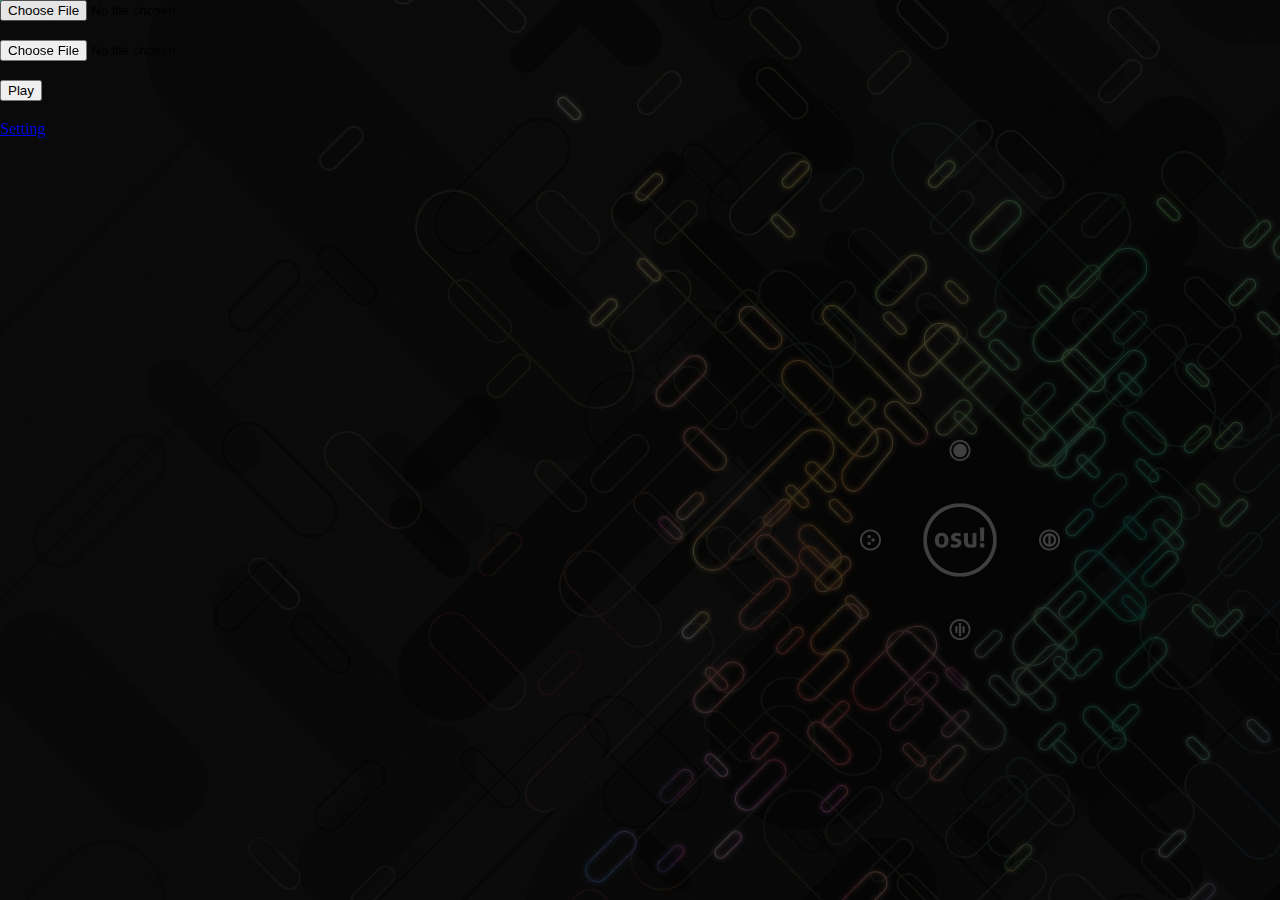
<file: index.html>
<!DOCTYPE html>
<html lang="en">
<head>
    <meta charset="UTF-8">
    <meta http-equiv="X-UA-Compatible" content="IE=edge">
    <meta name="viewport" content="width=device-width, initial-scale=1.0">
    <link rel="stylesheet" href="css/canvasStyle.css">
    <link rel="stylesheet" href="css/main.css">
    <link rel="stylesheet" href="css/font.css">
    <title>OsuWeb</title>
</head>
<body>
    <div style="position:relative;">
        <input type="file" id="inputFile" style="position:absolute; z-index:100;">
        <input type="file" id="inputMusic" style="position:absolute; z-index:100; top: 40px;">
        <button id="musicBut" style="position:absolute; top: 80px; z-index:100;">Play</button>
        <a id="setting" href="#popup" style="position:absolute; top: 120px; z-index:100;">Setting</a>
    </div>

    <audio id="music">
        <source src="data/map/HarumachiClover/audio.mp3">
    </audio>


    <div class="canvas-layers">
        <canvas class="canvas1"></canvas>
        <canvas class="canvas2"></canvas>
        <canvas class="canvas3"></canvas>
    </div>


    <div id="popup" class="popup">
        <div class="popup-body">
            <div class="popup-content">
                <input type="range" id="volume" name="volume"
                       min="0" max="11">
                <label for="volume">Volume</label>
            </div>
        </div>
    </div>


    <script src="js/Canvas.js" type="module"></script>
    <script src="js/GameObjects/Note.js" type="module"></script>
    <script src="js/utility.js" type="module"></script>
    <script src="js/BeatMap/Map.js" type="module"></script>
    <script src="js/Cursor.js" type="module"></script>
    <script src="js/main.js" type="module"></script>
</body>
</html>
</file>
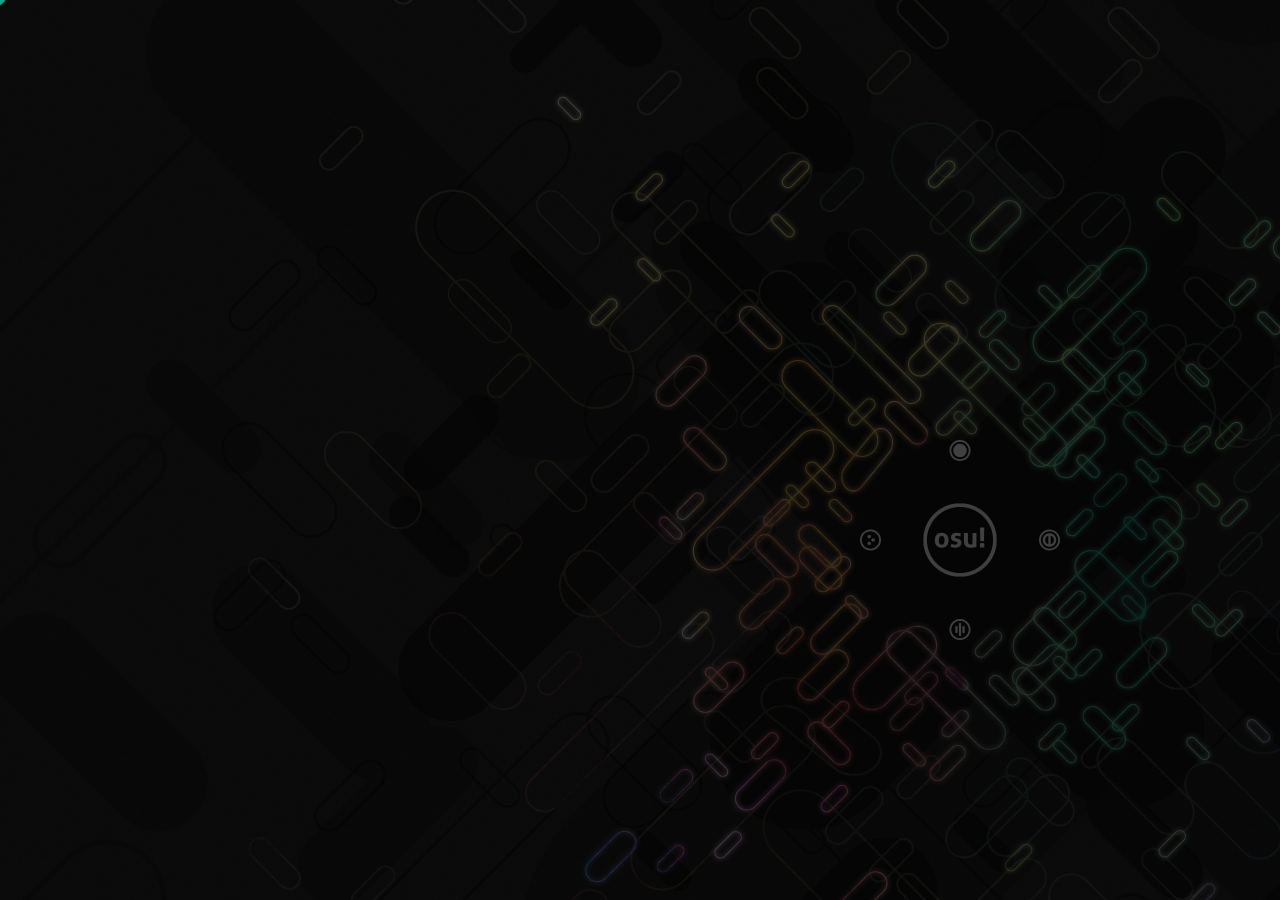
<file: home.html>
<!DOCTYPE html>
<html lang="en">
<head>
    <meta charset="UTF-8">
    <meta http-equiv="X-UA-Compatible" content="IE=edge">
    <meta name="viewport" content="width=device-width, initial-scale=1.0">
    <link rel="stylesheet" href="css/main.css">
    <title>Osuждаю</title>
</head>
<body>
    <div class="canvas-layers">
        <canvas class="canvas1"></canvas>
        <canvas class="canvas2"></canvas>
    </div>
    
    <script src="js/Canvas.js" type="module"></script>
    <script src="js/Note.js" type="module"></script>
    <script src="js/utility.js" type="module"></script>
    <script src="js/Map.js" type="module"></script>
    <script src="js/Cursor.js" type="module"></script>
    <script src="js/main.js" type="module"></script>

    <!-- <script src="js/Canvas.js"></script>
    <script src="js/EventEmitter.js"></script>
    <script src="js/Applicaton.js"></script>
    <script src="js/Note.js"></script>
    <script src="js/utility.js"></script>
    <script src="js/Map.js"></script>
    <script src="js/Cursor.js"></script>
    <script src="js/main.js"></script> -->
</body>
</html>
</file>
<file: css/canvasStyle.css>
html {
    overflow-y: hidden;
    overflow-x: hidden;
}

body {
    margin: 0;
    padding: 0;
    /* background: linear-gradient(rgba(0, 0, 0, 0.75), rgba(0, 0,0, 0.75)), url('../data/image/background/back.jpg') no-repeat center;  */
    background-size: 100%;

}

.canvas-layers canvas{
    cursor: none;
    position: absolute;
    display: flex;
    justify-content: center;
}

.canvas1 {
    z-index: 3;
}

.canvas2 {
    z-index: 1;
}

.canvas3 {
    /*background-color: red;*/
    z-index: 2;
}
</file>
<file: css/main.css>
html {
    cursor: none;
    overflow-y: hidden;
    overflow-x: hidden;
}

body {
    margin: 0;
    padding: 0;
    /* background: linear-gradient(rgba(0, 0, 0, 0.75), rgba(0, 0,0, 0.75)), url('../data/image/background/back.jpg') no-repeat center;  */
    background-size: 100%;

}

.canvas-layers canvas {
    position: absolute;
}

.canvas1 {
    z-index: 1;
}

.canvas2 {
    z-index: 0;
}

/* .canvas3 {
    z-index: 2;
} */
</file>
<file: css/font.css>
@font-face {
    font-family: 'Osu';
    src: url('font/Aller_Bd.ttf');
}
</file>
